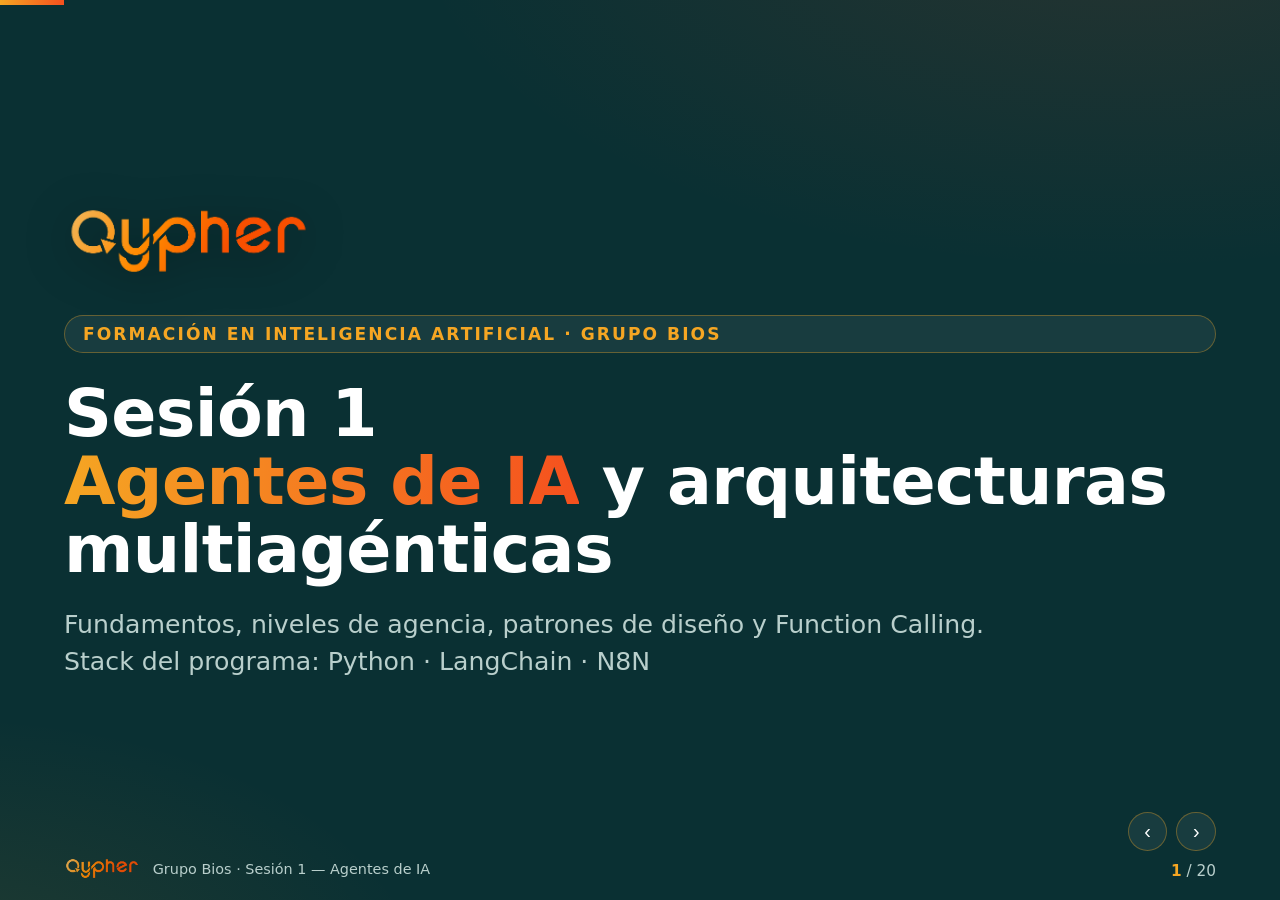
<file: clase1-lab-agentes/Clase1.html>
<!DOCTYPE html>
<html lang="es">
<head>
<meta charset="UTF-8">
<meta name="viewport" content="width=device-width, initial-scale=1.0">
<title>Cypher · Grupo Bios — Sesión 1: Agentes de IA</title>
<style>
  :root{
    --bg:#0A3033;            /* verde petróleo Cypher */
    --bg2:#0D3A3D;
    --ink:#FFFFFF;
    --muted:#B9CFCC;
    --or1:#F5A623;           /* naranja claro */
    --or2:#F5501E;           /* naranja profundo */
    --card:#F7FAF9;          /* tarjeta clara para diagramas */
    --panel:rgba(255,255,255,.06);
    --panel-bd:rgba(245,166,35,.35);
    --code-bg:#08262a;
  }
  *{box-sizing:border-box;margin:0;padding:0}
  html,body{height:100%}
  body{
    background:var(--bg);
    color:var(--ink);
    font-family:"Calibri","Segoe UI",system-ui,-apple-system,Arial,sans-serif;
    overflow:hidden;
  }
  .deck{position:fixed;inset:0}
  .slide{
    position:absolute;inset:0;
    display:none;
    flex-direction:column;
    padding:4.2vh 5vw 6vh;
    background:
      radial-gradient(1200px 600px at 88% -10%, rgba(245,80,30,.12), transparent 60%),
      radial-gradient(900px 500px at -5% 110%, rgba(245,166,35,.10), transparent 55%),
      var(--bg);
    animation:fade .4s ease;
  }
  .slide.active{display:flex}
  @keyframes fade{from{opacity:0;transform:translateY(8px)}to{opacity:1;transform:none}}

  /* ---------- helpers ---------- */
  .kicker{font-size:1.5vh;letter-spacing:.32em;text-transform:uppercase;color:var(--or1);font-weight:700;margin-bottom:1.2vh}
  h1{font-size:6.6vh;line-height:1.02;font-weight:800;letter-spacing:-.01em}
  h2{font-size:4.6vh;line-height:1.06;font-weight:800;letter-spacing:-.01em;margin-bottom:1.4vh}
  h2 .g,h1 .g{background:linear-gradient(92deg,var(--or1),var(--or2));-webkit-background-clip:text;background-clip:text;color:transparent}
  .lead{font-size:2.55vh;color:var(--muted);max-width:60ch;line-height:1.5}
  p{font-size:2.35vh;line-height:1.5;color:#EAF2F1}
  .accentbar{width:9vh;height:.7vh;border-radius:99px;background:linear-gradient(92deg,var(--or1),var(--or2));margin:1.4vh 0 2.2vh}
  strong{color:#fff;font-weight:700}
  .or{color:var(--or1);font-weight:700}

  .cols{display:flex;gap:3vw;flex:1;min-height:0}
  .cols.center{align-items:center}
  .col{flex:1;min-width:0;display:flex;flex-direction:column;justify-content:center}
  .grow{flex:1;min-height:0}

  .imgcard{background:var(--card);border-radius:16px;padding:2vh;display:flex;align-items:center;justify-content:center;box-shadow:0 20px 50px rgba(0,0,0,.35)}
  .imgcard img{max-width:100%;max-height:100%;object-fit:contain;display:block}
  .imgcard.fill{height:100%}

  ul.feat{list-style:none;display:flex;flex-direction:column;gap:1.5vh;margin-top:1vh}
  ul.feat li{position:relative;padding-left:3.4vh;font-size:2.35vh;line-height:1.4;color:#EAF2F1}
  ul.feat li:before{content:"";position:absolute;left:0;top:.75vh;width:1.5vh;height:1.5vh;border-radius:4px;background:linear-gradient(135deg,var(--or1),var(--or2))}
  ul.feat li b{color:#fff}

  .cards{display:grid;gap:2vh;flex:1}
  .cards.c1{grid-template-columns:1fr}
  .cards.c2{grid-template-columns:1fr 1fr}
  .cards.c3{grid-template-columns:repeat(3,1fr)}
  .cards.c4{grid-template-columns:repeat(4,1fr)}
  .card{
    background:var(--panel);border:1px solid var(--panel-bd);border-radius:14px;
    padding:2.4vh 2.2vh;display:flex;flex-direction:column;gap:1vh;
  }
  .card .n{font-size:2vh;font-weight:800;color:var(--or1);letter-spacing:.05em}
  .card h3{font-size:2.5vh;font-weight:800;color:#fff}
  .card p{font-size:1.95vh;color:var(--muted);line-height:1.42}
  .icon{font-size:3.4vh;line-height:1}

  table.t{width:100%;border-collapse:collapse;font-size:2vh}
  table.t th,table.t td{text-align:left;padding:1.5vh 1.6vh;border-bottom:1px solid rgba(255,255,255,.12)}
  table.t th{color:var(--or1);text-transform:uppercase;letter-spacing:.12em;font-size:1.5vh}
  table.t td b{color:#fff}
  table.t tr td:first-child{color:var(--or1);font-weight:800;white-space:nowrap}

  pre{background:var(--code-bg);border:1px solid rgba(245,166,35,.3);border-radius:12px;padding:2.2vh;overflow:auto;
      font-family:"SFMono-Regular",Consolas,"Liberation Mono",monospace;font-size:1.95vh;line-height:1.55;color:#D9EFEA}
  pre code{color:#D9EFEA}
  .tok-k{color:#F5A623}.tok-s{color:#9BE7C4}.tok-p{color:#8fd0d6}

  .stars{color:var(--or1);letter-spacing:.15em;font-size:2.2vh}
  .dim{color:rgba(255,255,255,.28)}

  /* title slide */
  .title{justify-content:center}
  .title .logo{height:8.5vh;width:auto;align-self:flex-start;object-fit:contain;margin-bottom:4vh;filter:drop-shadow(0 8px 24px rgba(0,0,0,.4))}
  .title h1{font-size:7.4vh}
  .title .sub{margin-top:2.4vh;font-size:2.8vh;color:var(--muted)}
  .pill{display:inline-block;padding:.9vh 2vh;border:1px solid var(--panel-bd);border-radius:99px;color:var(--or1);
        font-size:1.9vh;font-weight:700;letter-spacing:.12em;text-transform:uppercase;margin-bottom:3vh;background:var(--panel)}

  /* footer / chrome */
  .foot{position:fixed;left:5vw;bottom:2.2vh;display:flex;align-items:center;gap:1.4vh;font-size:1.6vh;color:var(--muted);z-index:5}
  .foot img{height:2.6vh;opacity:.9}
  .counter{position:fixed;right:5vw;bottom:2.2vh;font-size:1.7vh;color:var(--muted);z-index:5;font-variant-numeric:tabular-nums}
  .counter b{color:var(--or1)}
  .progress{position:fixed;left:0;top:0;height:5px;background:linear-gradient(92deg,var(--or1),var(--or2));width:0;z-index:6;transition:width .3s}
  .nav{position:fixed;right:5vw;bottom:5.4vh;display:flex;gap:1vh;z-index:6}
  .nav button{width:4.4vh;height:4.4vh;border-radius:50%;border:1px solid var(--panel-bd);background:var(--panel);color:#fff;
    font-size:2.2vh;cursor:pointer;transition:.2s}
  .nav button:hover{background:linear-gradient(135deg,var(--or1),var(--or2));border-color:transparent}
  .tag{position:absolute;top:4.2vh;right:5vw;font-size:1.6vh;color:var(--muted);letter-spacing:.1em}

  .quote{font-size:3.4vh;line-height:1.35;font-weight:700;max-width:24ch}
  .metaphor{display:flex;align-items:center;gap:2vh;font-size:2.4vh;color:#EAF2F1;margin-top:1.6vh;flex-wrap:wrap}
  .chip{background:var(--panel);border:1px solid var(--panel-bd);border-radius:10px;padding:1vh 1.6vh;font-weight:700;color:#fff;font-size:2vh}
</style>
</head>
<body>
<div class="progress" id="prog"></div>
<div class="deck" id="deck">

  <!-- 1 · PORTADA -->
  <section class="slide active title">
    <img class="logo" src="./images/cypher-logo.png" alt="Cypher">
    <span class="pill">Formación en Inteligencia Artificial · Grupo Bios</span>
    <h1>Sesión 1<br><span class="g">Agentes de IA</span> y arquitecturas multiagénticas</h1>
    <p class="sub">Fundamentos, niveles de agencia, patrones de diseño y Function Calling.<br>Stack del programa: Python · LangChain · N8N</p>
  </section>

  <!-- 2 · AGENDA -->
  <section class="slide">
    <div class="kicker">Ruta de la sesión</div>
    <h2>Lo que veremos <span class="g">hoy</span></h2>
    <div class="accentbar"></div>
    <div class="cards c4 grow">
      <div class="card"><div class="n">01</div><h3>¿Qué es un agente?</h3><p>Agente vs. LLM puro y la metáfora del cerebro con brazos.</p></div>
      <div class="card"><div class="n">02</div><h3>Conceptos clave</h3><p>Percepción, razonamiento, planificación y acción.</p></div>
      <div class="card"><div class="n">03</div><h3>Componentes</h3><p>Modelo, herramientas y memoria del agente.</p></div>
      <div class="card"><div class="n">04</div><h3>Niveles de agencia</h3><p>De procesador simple a sistema multiagente.</p></div>
      <div class="card"><div class="n">05</div><h3>Patrones</h3><p>ReAct, Plan-and-Execute y Router.</p></div>
      <div class="card"><div class="n">06</div><h3>Function Calling</h3><p>Cómo el LLM ejecuta herramientas, en detalle.</p></div>
      <div class="card"><div class="n">07</div><h3>Multiagente</h3><p>Arquitecturas: red, supervisor, jerárquica…</p></div>
      <div class="card"><div class="n">08</div><h3>Hands-on</h3><p>Tu primer agente ReAct con LangChain.</p></div>
    </div>
  </section>

  <!-- 3 · QUÉ ES UN AGENTE -->
  <section class="slide">
    <div class="kicker">Concepto 01</div>
    <h2>¿Qué es un <span class="g">agente de IA</span>?</h2>
    <div class="accentbar"></div>
    <div class="cols center">
      <div class="col">
        <p>Es una forma avanzada de IA enfocada en la <strong>toma de decisiones y la acción autónomas</strong>.</p>
        <p style="margin-top:1.6vh">A diferencia de un modelo de lenguaje —que solo predice el siguiente token más probable— un agente puede <strong>decidir</strong> y <strong>actuar</strong> sobre su entorno.</p>
        <div class="metaphor">
          <span class="chip">🧠 Cerebro = LLM</span>
          <span>+</span>
          <span class="chip">🦾 Bracitos = herramientas</span>
        </div>
        <p style="margin-top:1.6vh;color:var(--muted)">Recibe la petición del usuario y <span class="or">él mismo</span> decide qué herramienta usar, sin que se le indique.</p>
      </div>
      <div class="col">
        <div class="imgcard"><img src="./images/llm-cerebro-brazos.png" alt="LLM como cerebro con herramientas: búsqueda, base de datos, API, documentos"></div>
      </div>
    </div>
  </section>

  <!-- 4 · AGENTE VS LLM -->
  <section class="slide">
    <div class="kicker">Concepto 01</div>
    <h2>Agente <span class="g">vs.</span> LLM puro</h2>
    <div class="accentbar"></div>
    <div class="cards c2 grow">
      <div class="card">
        <div class="icon">💬</div>
        <h3>LLM puro</h3>
        <ul class="feat">
          <li>Genera <b>texto</b> coherente a una petición</li>
          <li>Predice el <b>token más probable</b></li>
          <li>No ejecuta código ni llama a APIs</li>
          <li>No accede a datos externos ni actúa</li>
          <li>Comportamiento <b>estático</b>: mismo input → mismo tipo de output</li>
        </ul>
      </div>
      <div class="card" style="border-color:rgba(245,80,30,.6)">
        <div class="icon">🤖</div>
        <h3>Agente de IA</h3>
        <ul class="feat">
          <li>Usa el LLM como <b>motor de razonamiento</b></li>
          <li><b>Decide</b> qué herramienta usar y cuándo</li>
          <li>Percibe el entorno y <b>toma acciones</b></li>
          <li>Tiene <b>memoria</b> y mantiene contexto</li>
          <li>Comportamiento <b>autónomo</b> y adaptativo</li>
        </ul>
      </div>
    </div>
  </section>

  <!-- 5 · CONCEPTOS CLAVE -->
  <section class="slide">
    <div class="kicker">Concepto 02</div>
    <h2>Conceptos clave de un <span class="g">agente</span></h2>
    <div class="accentbar"></div>
    <div class="cols center">
      <div class="col" style="flex:1.05">
        <div class="cards c2" style="grid-template-rows:1fr 1fr">
          <div class="card"><div class="icon">👁️</div><h3>Percepción</h3><p>Recopila información del entorno: texto, imágenes, sensores, bases de datos, interfaces.</p></div>
          <div class="card"><div class="icon">🧠</div><h3>Razonamiento</h3><p>Con el LLM analiza el contexto, identifica lo relevante y formula soluciones.</p></div>
          <div class="card"><div class="icon">🗺️</div><h3>Planificación</h3><p>Fija objetivos, los divide en pasos y descubre la mejor forma de alcanzarlos.</p></div>
          <div class="card"><div class="icon">⚡</div><h3>Acción</h3><p>Ejecuta tareas, toma decisiones e interactúa con otros sistemas.</p></div>
        </div>
      </div>
      <div class="col">
        <div class="imgcard"><img src="./images/componentes-agente.png" alt="Ciclo del agente: habilidades, metas y conocimiento previo; observaciones y acciones sobre el ambiente"></div>
        <p style="text-align:center;margin-top:1.4vh;color:var(--muted);font-size:1.9vh">El agente percibe el <span class="or">ambiente</span>, razona y ejecuta <span class="or">acciones</span> que lo modifican.</p>
      </div>
    </div>
  </section>

  <!-- 6 · COMPONENTES -->
  <section class="slide">
    <div class="kicker">Concepto 03</div>
    <h2>Principales <span class="g">componentes</span></h2>
    <div class="accentbar"></div>
    <div class="cards c3 grow">
      <div class="card">
        <div class="icon">🧠</div><h3>Modelo</h3>
        <p>El LLM es el <b>“cerebro”</b>: entiende, razona y decide. Es la base sobre la que se construye toda la capacidad del agente.</p>
      </div>
      <div class="card">
        <div class="icon">🦾</div><h3>Herramientas</h3>
        <p>Funciones o recursos externos para <b>interactuar con el entorno</b>: APIs, bases de datos, búsqueda, archivos. Amplían lo que el agente puede hacer.</p>
      </div>
      <div class="card">
        <div class="icon">💾</div><h3>Memoria</h3>
        <p>Permite <b>mantener contexto</b>, aprender de la experiencia y mejorar con el tiempo recordando interacciones previas.</p>
      </div>
    </div>
  </section>

  <!-- 7 · TIPOS DE MEMORIA -->
  <section class="slide">
    <div class="kicker">Concepto 03 · Memoria</div>
    <h2>Tipos de <span class="g">memoria</span></h2>
    <div class="accentbar"></div>
    <div class="cards c4 grow">
      <div class="card"><div class="icon">⏱️</div><h3>Corto plazo</h3><p>Para las interacciones inmediatas y el contexto de la conversación actual.</p></div>
      <div class="card"><div class="icon">📚</div><h3>Largo plazo</h3><p>Datos y conversaciones históricas que persisten entre sesiones.</p></div>
      <div class="card"><div class="icon">🎬</div><h3>Episódica</h3><p>Registro de interacciones pasadas concretas de las que aprender.</p></div>
      <div class="card"><div class="icon">🤝</div><h3>De consenso</h3><p>Información <b>compartida entre agentes</b> en un sistema multiagente.</p></div>
    </div>
    <p style="margin-top:2vh;color:var(--muted)">Con memoria, el agente <span class="or">adapta su comportamiento</span> a situaciones nuevas en lugar de empezar de cero cada vez.</p>
  </section>

  <!-- 8 · ¿QUÉ TAN AGÉNTICO? -->
  <section class="slide">
    <div class="kicker">Concepto 04</div>
    <h2>¿Qué es y qué <span class="g">no es</span> un agente?</h2>
    <div class="accentbar"></div>
    <div class="cols center">
      <div class="col">
        <p class="quote">No hay una respuesta única y consensuada.</p>
        <p style="margin-top:2vh">En vez de preguntar “¿es o no es un agente?”, la pregunta útil es:</p>
        <p class="quote g" style="margin-top:1vh;color:var(--or1)">¿Qué tan <span style="color:#fff">agéntico</span> es el sistema?</p>
      </div>
      <div class="col">
        <div class="card" style="border-color:rgba(245,80,30,.55)">
          <p style="font-size:2.4vh">Lo determina el <strong>nivel de autonomía y control</strong> que el sistema tiene sobre sí mismo.</p>
          <p style="margin-top:1.4vh;color:var(--muted)">A mayor capacidad de <span class="or">decidir</span>, <span class="or">iterar</span> y <span class="or">actuar</span> sin intervención, más agéntico es.</p>
          <div class="metaphor" style="margin-top:1.6vh">
            <span class="stars">☆☆☆</span><span style="color:var(--muted)">→</span><span class="stars">★★★★</span>
          </div>
        </div>
      </div>
    </div>
  </section>

  <!-- 9 · NIVELES DE AGENCIA (tabla) -->
  <section class="slide">
    <div class="kicker">Concepto 04 · Niveles de agencia</div>
    <h2>Los 5 <span class="g">niveles de agencia</span></h2>
    <div class="accentbar"></div>
    <div class="imgcard fill grow"><img src="./images/niveles-agencia-tabla.png" alt="Tabla de niveles de agencia: procesador simple, enrutador, llamador de herramientas, agente multipasos, multiagente"></div>
    <p style="margin-top:1.6vh;color:var(--muted)">A más estrellas, mayor impacto de la salida del LLM sobre el <span class="or">flujo del programa</span>.</p>
  </section>

  <!-- 10 · NIVEL 1 y 2 -->
  <section class="slide">
    <div class="kicker">Niveles de agencia · 1 y 2</div>
    <h2>Procesador simple <span class="g">·</span> Enrutador</h2>
    <div class="accentbar"></div>
    <div class="cols">
      <div class="col">
        <div class="card"><div class="n">Nivel 1 · <span class="stars">☆☆☆</span></div><h3>Procesador simple</h3>
          <p>La salida del LLM <b>no afecta</b> el flujo. Ej.: un traductor automático — siempre transforma input en output. Agencialidad casi nula.</p>
        </div>
        <div class="imgcard" style="margin-top:1.6vh"><img src="./images/nivel1-procesador-simple.png" alt="Entrada → Procesar LLM → Salida"></div>
      </div>
      <div class="col">
        <div class="card"><div class="n">Nivel 2 · <span class="stars">★☆☆</span></div><h3>Enrutador (Router)</h3>
          <p>El LLM decide entre <b>caminos predefinidos</b>. Ej.: clasificar una consulta como técnica (ruta A) o comercial (ruta B). Como un semáforo.</p>
        </div>
        <div class="imgcard" style="margin-top:1.6vh"><img src="./images/nivel2-enrutador.png" alt="Entrada → LLM toma decisión binaria → ¿Condición? → Camino A / Camino B → Salida"></div>
      </div>
    </div>
  </section>

  <!-- 11 · NIVEL 3 y 4 -->
  <section class="slide">
    <div class="kicker">Niveles de agencia · 3 y 4</div>
    <h2>Llamador de herramientas <span class="g">·</span> Multipasos</h2>
    <div class="accentbar"></div>
    <div class="cols">
      <div class="col">
        <div class="card"><div class="n">Nivel 3 · <span class="stars">★★☆</span></div><h3>Llamador de herramientas</h3>
          <p>Decide en tiempo real si necesita una <b>herramienta externa</b> y la invoca con los parámetros correctos. Es el “cerebro con brazos”.</p>
        </div>
        <div class="imgcard" style="margin-top:1.6vh"><img src="./images/nivel3-tool-caller.png" alt="Usuario → Analiza contexto → ¿Necesita tool? → Genera JSON → Ejecuta → Respuesta final"></div>
      </div>
      <div class="col">
        <div class="card"><div class="n">Nivel 4 · <span class="stars">★★★</span></div><h3>Agente multipasos</h3>
          <p>Entra en un <b>ciclo iterativo</b>: piensa una acción, la ejecuta, guarda resultados en memoria y decide si continúa. Planea, actúa y aprende.</p>
        </div>
        <div class="imgcard" style="margin-top:1.6vh"><img src="./images/nivel4-multipasos.png" alt="Bucle: LLM decide acción → ejecutar paso → actualizar estado"></div>
      </div>
    </div>
  </section>

  <!-- 12 · NIVEL 5 -->
  <section class="slide">
    <div class="kicker">Niveles de agencia · 5</div>
    <h2>Sistema <span class="g">multiagente</span></h2>
    <div class="accentbar"></div>
    <div class="cols center">
      <div class="col">
        <div class="card" style="border-color:rgba(245,80,30,.55)">
          <div class="n">Nivel 5 · <span class="stars">★★★★</span></div>
          <h3>Equipo de agentes</h3>
          <p>Un <b>agente supervisor</b> recibe la tarea y, si necesita expertos, delega en <b>sub-agentes especializados</b>: uno busca vuelos, otro hoteles, otro itinerarios…</p>
          <p style="margin-top:1vh">Coordina las respuestas y <b>sintetiza</b> el resultado final. Máxima autonomía: un director de orquesta.</p>
        </div>
      </div>
      <div class="col">
        <div class="imgcard"><img src="./images/nivel5-multiagente.png" alt="Agente principal delega en sub-agentes especializados"></div>
      </div>
    </div>
  </section>

  <!-- 13 · PATRÓN ReAct -->
  <section class="slide">
    <div class="kicker">Patrones de diseño · 1</div>
    <h2>Patrón <span class="g">ReAct</span> — Reason + Act</h2>
    <div class="accentbar"></div>
    <div class="cols center">
      <div class="col">
        <p>El LLM <strong>alterna razonamiento y acción</strong> en un bucle hasta resolver la tarea:</p>
        <ul class="feat">
          <li><b>Thought</b> — piensa qué hacer y por qué</li>
          <li><b>Action</b> — invoca una herramienta o API</li>
          <li><b>Observation</b> — observa el resultado</li>
          <li>Repite hasta la <b>respuesta final</b></li>
        </ul>
        <p style="margin-top:1.4vh;color:var(--muted)">Ventaja: se puede <span class="or">trazar su razonamiento</span> → agentes auditables y que se adaptan al vuelo. Es el <span class="or">default</span> para agentes simples.</p>
      </div>
      <div class="col">
        <div class="imgcard"><img src="./images/react-loop.gif" alt="Bucle ReAct: pensamiento, acción y observación"></div>
      </div>
    </div>
  </section>

  <!-- 14 · Plan-and-Execute + comparación -->
  <section class="slide">
    <div class="kicker">Patrones de diseño · 2</div>
    <h2>Plan-and-Execute <span class="g">vs.</span> ReAct</h2>
    <div class="accentbar"></div>
    <div class="cols">
      <div class="col">
        <div class="card"><h3>🗺️ Planner</h3><p>Un LLM genera <b>por adelantado</b> un plan de varios pasos para toda la tarea.</p></div>
        <div class="card" style="margin-top:1.4vh"><h3>⚙️ Executor</h3><p>Ejecuta cada paso del plan (a menudo con modelos más pequeños), invocando herramientas. Re-planifica si hace falta.</p></div>
      </div>
      <div class="col">
        <table class="t">
          <tr><th></th><th>ReAct</th><th>Plan &amp; Execute</th></tr>
          <tr><td>Planeación</td><td>Un paso a la vez</td><td><b>Todo el plan primero</b></td></tr>
          <tr><td>Ideal para</td><td>Entornos inciertos, adaptación al vuelo</td><td>Flujos largos y estructurados</td></tr>
          <tr><td>Riesgo</td><td>Visión “cortoplacista”</td><td>Menos flexible si cambia el entorno</td></tr>
          <tr><td>Costo</td><td>Más llamadas al modelo grande</td><td><b>Más económico</b> (modelos pequeños por paso)</td></tr>
        </table>
        <p style="margin-top:1.4vh;color:var(--muted);font-size:1.9vh">ReAct = default para lo simple. Plan-and-Execute brilla en tareas complejas con dependencias entre pasos.</p>
      </div>
    </div>
  </section>

  <!-- 15 · Router pattern -->
  <section class="slide">
    <div class="kicker">Patrones de diseño · 3</div>
    <h2>Patrón <span class="g">Router</span></h2>
    <div class="accentbar"></div>
    <div class="cols center">
      <div class="col">
        <p>El LLM actúa como <strong>enrutador inteligente</strong>: clasifica la petición y la dirige al <strong>camino o especialista</strong> adecuado.</p>
        <ul class="feat">
          <li>Decide entre <b>rutas predefinidas</b> (A / B / C…)</li>
          <li>No ejecuta la tarea, solo <b>redirige el flujo</b></li>
          <li>Base de arquitecturas <b>supervisor</b> y multiagente</li>
          <li>Simple, barato y muy <b>controlable</b></li>
        </ul>
        <p style="margin-top:1.4vh;color:var(--muted)">Ej.: “¿Cómo configuro mi email?” → ruta <span class="or">soporte técnico</span>.</p>
      </div>
      <div class="col">
        <div class="imgcard"><img src="./images/nivel2-enrutador.png" alt="Router: decisión → Camino A / Camino B"></div>
      </div>
    </div>
  </section>

  <!-- 16 · FUNCTION CALLING intro -->
  <section class="slide">
    <div class="kicker">Function Calling</div>
    <h2>¿Cómo el LLM <span class="g">ejecuta herramientas</span>?</h2>
    <div class="accentbar"></div>
    <div class="cols center">
      <div class="col">
        <p>Los LLM <strong>solo generan texto</strong>: no corren código, ni llaman APIs, ni consultan bases de datos. Para eso existe el <span class="or">Function Calling</span>.</p>
        <p style="margin-top:1.4vh">Es la capacidad del LLM de <strong>identificar cuándo necesita una acción externa</strong> y generar una <strong>llamada estructurada</strong> (normalmente JSON) indicando qué función usar y con qué argumentos.</p>
        <div class="cards c2" style="margin-top:1.8vh">
          <div class="card"><h3>📥 Recuperar datos</h3><p>Clima, divisas, RAG, APIs y bases de conocimiento.</p></div>
          <div class="card"><h3>🚀 Tomar medidas</h3><p>Enviar formularios, actualizar estado, coordinar flujos.</p></div>
        </div>
      </div>
      <div class="col">
        <div class="imgcard"><img src="./images/function-calling-secuencia.png" alt="Secuencia de function calling entre Developer y Model en 5 pasos"></div>
      </div>
    </div>
  </section>

  <!-- 17 · FUNCTION CALLING cómo funciona -->
  <section class="slide">
    <div class="kicker">Function Calling · paso a paso</div>
    <h2>El <span class="g">flujo</span> completo</h2>
    <div class="accentbar"></div>
    <div class="cols center">
      <div class="col" style="flex:.85">
        <ul class="feat">
          <li>El usuario da una <b>instrucción</b> al agente</li>
          <li>El modelo <b>analiza</b> qué necesita el usuario</li>
          <li>Revisa su <b>lista de tools</b> configuradas</li>
          <li>Si necesita una, genera un <b>JSON estructurado</b> (función + argumentos)</li>
          <li>El sistema <b>ejecuta</b> la función y obtiene un resultado</li>
          <li>El resultado <b>vuelve al modelo</b>, que ya responde al usuario</li>
        </ul>
      </div>
      <div class="col">
        <div class="imgcard"><img src="./images/function-calling-flujo.png" alt="User → Application → Model, con llamada a función y API, y respuesta de vuelta"></div>
      </div>
    </div>
  </section>

  <!-- 18 · FUNCTION CALLING ejemplo -->
  <section class="slide">
    <div class="kicker">Function Calling · ejemplo</div>
    <h2>Ejemplo: <span class="g">get_weather</span></h2>
    <div class="accentbar"></div>
    <div class="cols center">
      <div class="col">
        <p>El usuario pregunta: <span class="or">“¿Qué clima hace en París?”</span></p>
        <p style="margin-top:1.2vh">El modelo identifica que debe usar la herramienta <b>get_weather</b> y produce esta salida estructurada:</p>
        <p style="margin-top:1.4vh;color:var(--muted)">El sistema entiende que debe llamar a <b>get_weather</b> con <b>"Paris, France"</b>. Ejecuta, obtiene el resultado, lo devuelve al modelo y este <span class="or">redacta la respuesta final</span>.</p>
      </div>
      <div class="col">
<pre><code>[{
  <span class="tok-p">"type"</span>: <span class="tok-s">"function_call"</span>,
  <span class="tok-p">"id"</span>: <span class="tok-s">"fc_12345xyz"</span>,
  <span class="tok-p">"call_id"</span>: <span class="tok-s">"call_12345xyz"</span>,
  <span class="tok-p">"name"</span>: <span class="tok-s">"get_weather"</span>,
  <span class="tok-p">"arguments"</span>: <span class="tok-s">"{\"location\":\"Paris, France\"}"</span>
}]</code></pre>
        <p style="margin-top:1.4vh;color:var(--muted);font-size:1.9vh">La tool <b>get_weather</b> debe existir y estar previamente configurada en el agente.</p>
      </div>
    </div>
  </section>

  <!-- 19 · MULTIAGENTE por qué + arquitecturas -->
  <section class="slide">
    <div class="kicker">Sistemas multiagente</div>
    <h2>¿Por qué dividir en <span class="g">varios agentes</span>?</h2>
    <div class="accentbar"></div>
    <div class="cols">
      <div class="col" style="flex:.9">
        <p style="color:var(--muted)">Cuando un solo agente crece, aparecen problemas: demasiadas herramientas, contexto inabarcable, necesidad de especialidades distintas.</p>
        <div class="cards c1" style="margin-top:1.4vh;gap:1.2vh">
          <div class="card" style="padding:1.6vh"><h3>🧩 Modularidad</h3><p>Más fácil de desarrollar, probar y mantener.</p></div>
          <div class="card" style="padding:1.6vh"><h3>🎯 Especialización</h3><p>Agentes expertos por dominio → mejor rendimiento.</p></div>
          <div class="card" style="padding:1.6vh"><h3>🎛️ Control</h3><p>Defines explícitamente cómo se comunican.</p></div>
        </div>
      </div>
      <div class="col">
        <div class="imgcard fill"><img src="./images/multiagente-orquestacion.png" alt="Usuario → Orquestación → varios agentes, cada uno con prompt, memoria y herramientas"></div>
      </div>
    </div>
  </section>

  <!-- 20 · ARQUITECTURAS MULTIAGENTE -->
  <section class="slide">
    <div class="kicker">Sistemas multiagente · arquitecturas</div>
    <h2>Formas de <span class="g">conectar</span> agentes</h2>
    <div class="accentbar"></div>
    <div class="cols center">
      <div class="col" style="flex:.95">
        <ul class="feat">
          <li><b>Red</b> — cada agente puede hablar con todos</li>
          <li><b>Supervisor</b> — uno decide a quién llamar</li>
          <li><b>Supervisor (as tools)</b> — los agentes son herramientas del supervisor</li>
          <li><b>Jerárquica</b> — supervisores de supervisores</li>
          <li><b>Custom</b> — flujo parcialmente determinista a medida</li>
        </ul>
      </div>
      <div class="col">
        <div class="imgcard"><img src="./images/arquitecturas-multiagente.png" alt="Arquitecturas multiagente: single agent, network, supervisor, supervisor as tools, hierarchical, custom"></div>
      </div>
    </div>
  </section>

</div>

<!-- chrome -->
<div class="foot"><img src="./images/cypher-logo.png" alt="Cypher"><span>Grupo Bios · Sesión 1 — Agentes de IA</span></div>
<div class="counter"><b id="cur">1</b> / <span id="tot">20</span></div>
<div class="nav"><button id="prev" aria-label="Anterior">‹</button><button id="next" aria-label="Siguiente">›</button></div>

<script>
  const slides=[...document.querySelectorAll('.slide')];
  let i=0;const tot=slides.length;
  document.getElementById('tot').textContent=tot;
  function show(n){
    i=Math.max(0,Math.min(tot-1,n));
    slides.forEach((s,k)=>s.classList.toggle('active',k===i));
    document.getElementById('cur').textContent=i+1;
    document.getElementById('prog').style.width=((i+1)/tot*100)+'%';
  }
  document.getElementById('next').onclick=()=>show(i+1);
  document.getElementById('prev').onclick=()=>show(i-1);
  document.addEventListener('keydown',e=>{
    if(['ArrowRight','ArrowDown','PageDown',' '].includes(e.key)){e.preventDefault();show(i+1)}
    if(['ArrowLeft','ArrowUp','PageUp'].includes(e.key)){e.preventDefault();show(i-1)}
    if(e.key==='Home')show(0); if(e.key==='End')show(tot-1);
    if(e.key==='f'||e.key==='F'){document.documentElement.requestFullscreen?.()}
  });
  // swipe (touch)
  let x0=null;
  addEventListener('touchstart',e=>x0=e.touches[0].clientX,{passive:true});
  addEventListener('touchend',e=>{if(x0===null)return;const dx=e.changedTouches[0].clientX-x0;if(Math.abs(dx)>50)show(i+(dx<0?1:-1));x0=null},{passive:true});
  show(0);
</script>
</body>
</html>
</file>
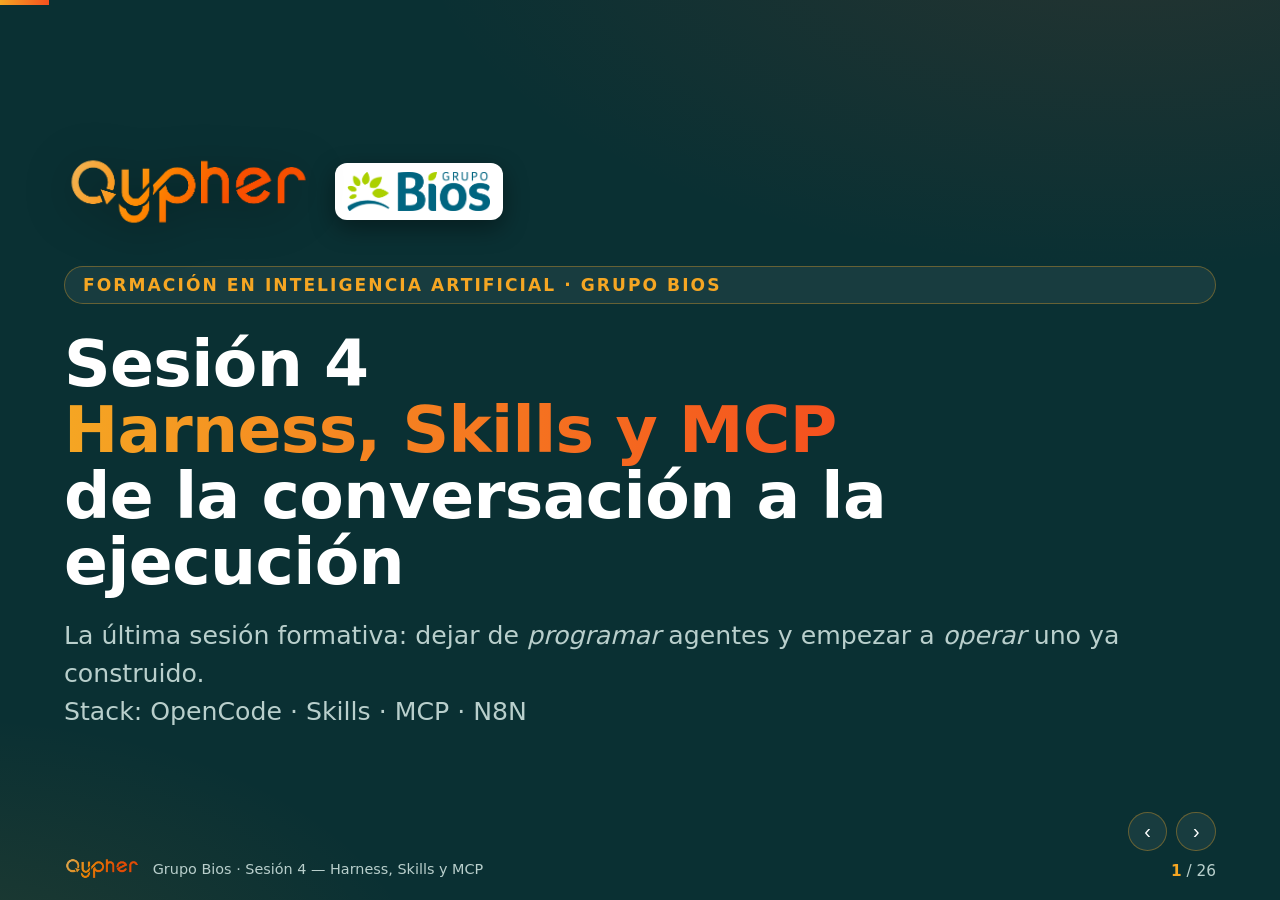
<file: clase4-harness-skills-mcp/Clase4.html>
<!DOCTYPE html>
<html lang="es">
<head>
<meta charset="UTF-8">
<meta name="viewport" content="width=device-width, initial-scale=1.0">
<title>Cypher · Grupo Bios — Sesión 4: Harness, Skills y MCP</title>
<style>
  :root{
    --bg:#0A3033;
    --bg2:#0D3A3D;
    --ink:#FFFFFF;
    --muted:#B9CFCC;
    --or1:#F5A623;
    --or2:#F5501E;
    --card:#F7FAF9;
    --panel:rgba(255,255,255,.06);
    --panel-bd:rgba(245,166,35,.35);
    --code-bg:#08262a;
  }
  *{box-sizing:border-box;margin:0;padding:0}
  html,body{height:100%}
  body{
    background:var(--bg);
    color:var(--ink);
    font-family:"Calibri","Segoe UI",system-ui,-apple-system,Arial,sans-serif;
    overflow:hidden;
  }
  .deck{position:fixed;inset:0}
  .slide{
    position:absolute;inset:0;
    display:none;
    flex-direction:column;
    padding:4.2vh 5vw 6vh;
    background:
      radial-gradient(1200px 600px at 88% -10%, rgba(245,80,30,.12), transparent 60%),
      radial-gradient(900px 500px at -5% 110%, rgba(245,166,35,.10), transparent 55%),
      var(--bg);
    animation:fade .4s ease;
  }
  .slide.active{display:flex}
  @keyframes fade{from{opacity:0;transform:translateY(8px)}to{opacity:1;transform:none}}

  .kicker{font-size:1.5vh;letter-spacing:.32em;text-transform:uppercase;color:var(--or1);font-weight:700;margin-bottom:1.2vh}
  h1{font-size:6.6vh;line-height:1.02;font-weight:800;letter-spacing:-.01em}
  h2{font-size:4.6vh;line-height:1.06;font-weight:800;letter-spacing:-.01em;margin-bottom:1.4vh}
  h2 .g,h1 .g{background:linear-gradient(92deg,var(--or1),var(--or2));-webkit-background-clip:text;background-clip:text;color:transparent}
  .lead{font-size:2.55vh;color:var(--muted);max-width:60ch;line-height:1.5}
  p{font-size:2.35vh;line-height:1.5;color:#EAF2F1}
  .accentbar{width:9vh;height:.7vh;border-radius:99px;background:linear-gradient(92deg,var(--or1),var(--or2));margin:1.4vh 0 2.2vh}
  strong{color:#fff;font-weight:700}
  .or{color:var(--or1);font-weight:700}

  .cols{display:flex;gap:3vw;flex:1;min-height:0}
  .cols.center{align-items:center}
  .col{flex:1;min-width:0;display:flex;flex-direction:column;justify-content:center}
  .grow{flex:1;min-height:0}

  .imgcard{background:var(--card);border-radius:16px;padding:2vh;display:flex;align-items:center;justify-content:center;box-shadow:0 20px 50px rgba(0,0,0,.35)}
  .imgcard img{max-width:100%;max-height:100%;object-fit:contain;display:block}
  .imgcard.fill{height:100%}
  .imgcard.dark{background:transparent;box-shadow:none;padding:0}

  ul.feat{list-style:none;display:flex;flex-direction:column;gap:1.5vh;margin-top:1vh}
  ul.feat li{position:relative;padding-left:3.4vh;font-size:2.35vh;line-height:1.4;color:#EAF2F1}
  ul.feat li:before{content:"";position:absolute;left:0;top:.75vh;width:1.5vh;height:1.5vh;border-radius:4px;background:linear-gradient(135deg,var(--or1),var(--or2))}
  ul.feat li b{color:#fff}

  .cards{display:grid;gap:2vh;flex:1}
  .cards.c1{grid-template-columns:1fr}
  .cards.c2{grid-template-columns:1fr 1fr}
  .cards.c3{grid-template-columns:repeat(3,1fr)}
  .cards.c4{grid-template-columns:repeat(4,1fr)}
  .card{
    background:var(--panel);border:1px solid var(--panel-bd);border-radius:14px;
    padding:2.4vh 2.2vh;display:flex;flex-direction:column;gap:1vh;
  }
  .card .n{font-size:2vh;font-weight:800;color:var(--or1);letter-spacing:.05em}
  .card h3{font-size:2.5vh;font-weight:800;color:#fff}
  .card p{font-size:1.95vh;color:var(--muted);line-height:1.42}
  .icon{font-size:3.4vh;line-height:1}

  table.t{width:100%;border-collapse:collapse;font-size:2vh}
  table.t th,table.t td{text-align:left;padding:1.5vh 1.6vh;border-bottom:1px solid rgba(255,255,255,.12)}
  table.t th{color:var(--or1);text-transform:uppercase;letter-spacing:.12em;font-size:1.5vh}
  table.t td b{color:#fff}
  table.t tr td:first-child{color:var(--or1);font-weight:800;white-space:nowrap}

  pre{background:var(--code-bg);border:1px solid rgba(245,166,35,.3);border-radius:12px;padding:2.2vh;overflow:auto;
      font-family:"SFMono-Regular",Consolas,"Liberation Mono",monospace;font-size:1.85vh;line-height:1.55;color:#D9EFEA}
  pre code{color:#D9EFEA}
  .tok-k{color:#F5A623}.tok-s{color:#9BE7C4}.tok-p{color:#8fd0d6}.tok-c{color:#6a8a88;font-style:italic}

  .stars{color:var(--or1);letter-spacing:.15em;font-size:2.2vh}
  .dim{color:rgba(255,255,255,.28)}

  .title{justify-content:center}
  .title .logo{height:8.5vh;width:auto;align-self:flex-start;object-fit:contain;margin-bottom:4vh;filter:drop-shadow(0 8px 24px rgba(0,0,0,.4))}
  .title h1{font-size:7.2vh}
  .title .sub{margin-top:2.4vh;font-size:2.8vh;color:var(--muted)}
  .pill{display:inline-block;padding:.9vh 2vh;border:1px solid var(--panel-bd);border-radius:99px;color:var(--or1);
        font-size:1.9vh;font-weight:700;letter-spacing:.12em;text-transform:uppercase;margin-bottom:3vh;background:var(--panel)}

  .foot{position:fixed;left:5vw;bottom:2.2vh;display:flex;align-items:center;gap:1.4vh;font-size:1.6vh;color:var(--muted);z-index:5}
  .foot img{height:2.6vh;opacity:.9}
  .counter{position:fixed;right:5vw;bottom:2.2vh;font-size:1.7vh;color:var(--muted);z-index:5;font-variant-numeric:tabular-nums}
  .counter b{color:var(--or1)}
  .progress{position:fixed;left:0;top:0;height:5px;background:linear-gradient(92deg,var(--or1),var(--or2));width:0;z-index:6;transition:width .3s}
  .nav{position:fixed;right:5vw;bottom:5.4vh;display:flex;gap:1vh;z-index:6}
  .nav button{width:4.4vh;height:4.4vh;border-radius:50%;border:1px solid var(--panel-bd);background:var(--panel);color:#fff;
    font-size:2.2vh;cursor:pointer;transition:.2s}
  .nav button:hover{background:linear-gradient(135deg,var(--or1),var(--or2));border-color:transparent}

  .quote{font-size:3.4vh;line-height:1.35;font-weight:700;max-width:24ch}
  .metaphor{display:flex;align-items:center;gap:2vh;font-size:2.4vh;color:#EAF2F1;margin-top:1.6vh;flex-wrap:wrap}
  .chip{background:var(--panel);border:1px solid var(--panel-bd);border-radius:10px;padding:1vh 1.6vh;font-weight:700;color:#fff;font-size:2vh}

  .pieza-num{font-size:1.7vh;letter-spacing:.32em;text-transform:uppercase;color:var(--or2);font-weight:800;margin-bottom:.8vh}
  .pieza-tag{display:inline-block;padding:.5vh 1.4vh;border-radius:99px;background:linear-gradient(135deg,var(--or1),var(--or2));color:#0A3033;font-weight:800;font-size:1.7vh;letter-spacing:.1em;text-transform:uppercase;margin-bottom:1.4vh}

  .logos{display:flex;gap:2.6vh;align-items:center;justify-content:center;flex-wrap:wrap;margin-top:1.6vh}
  .logos .l{display:flex;flex-direction:column;align-items:center;gap:1vh}
  .logos .l img{height:9vh;width:auto;object-fit:contain;background:#fff;border-radius:12px;padding:1vh 1.2vh;box-shadow:0 12px 30px rgba(0,0,0,.35)}
  .logos .l span{font-size:1.8vh;color:var(--muted);font-weight:700}

  .stepline{display:flex;align-items:center;gap:1vh;margin-top:1.4vh;flex-wrap:wrap}
  .step{background:var(--panel);border:1px solid var(--panel-bd);border-radius:10px;padding:1vh 1.4vh;font-size:1.9vh;font-weight:700;color:#fff}
  .step.active{background:linear-gradient(135deg,var(--or1),var(--or2));color:#0A3033;border-color:transparent}
  .arrow{color:var(--or1);font-size:2.4vh}

  .tree{background:var(--code-bg);border:1px solid rgba(245,166,35,.3);border-radius:12px;padding:2.6vh 2.4vh;display:flex;flex-direction:column;gap:1.5vh;font-family:"SFMono-Regular",Consolas,"Liberation Mono",monospace}
  .trow{display:flex;align-items:baseline;gap:1.4vh;font-size:2.05vh;min-width:0}
  .trow .tbranch{color:rgba(255,255,255,.28);flex-shrink:0}
  .trow .ticon{flex-shrink:0}
  .trow .tname{color:#fff;font-weight:700;flex-shrink:0}
  .trow .tdesc{color:var(--muted);font-size:1.65vh;font-family:"Calibri","Segoe UI",system-ui,sans-serif;overflow:hidden;text-overflow:ellipsis;white-space:nowrap}
  .trow.root .tname{color:var(--or1);font-size:2.35vh}
  .trow.req .tname{color:var(--or1)}
</style>
</head>
<body>
<div class="progress" id="prog"></div>
<div class="deck" id="deck">

  <!-- 1 · PORTADA -->
  <section class="slide active title">
    <div style="display:flex;align-items:center;gap:2.4vh;margin-bottom:4vh">
      <img class="logo" src="./images/cypher-logo.png" alt="Cypher" style="margin-bottom:0">
      <img src="./images/grupo-bios.png" alt="Grupo Bios" style="height:6.4vh;background:#fff;border-radius:12px;padding:1vh 1.4vh;box-shadow:0 8px 24px rgba(0,0,0,.4)">
    </div>
    <span class="pill">Formación en Inteligencia Artificial · Grupo Bios</span>
    <h1>Sesión 4<br><span class="g">Harness, Skills y MCP</span><br>de la conversación a la ejecución</h1>
    <p class="sub">La última sesión formativa: dejar de <em>programar</em> agentes y empezar a <em>operar</em> uno ya construido.<br>Stack: OpenCode · Skills · MCP · N8N</p>
  </section>

  <!-- 2 · DÓNDE ESTAMOS -->
  <section class="slide">
    <div class="kicker">El arco del programa</div>
    <h2>De menos <span class="g">a más</span> — cuarta parada</h2>
    <div class="accentbar"></div>
    <div class="cols center">
      <div class="col" style="flex:1.1">
        <table class="t">
          <tr><th>Sesión</th><th>Pregunta</th></tr>
          <tr><td>S1</td><td>¿Qué es un agente de IA?</td></tr>
          <tr><td>S2</td><td>¿Cómo se construye un agente?</td></tr>
          <tr><td>S3</td><td>¿Cómo sabe cosas que no le contamos? <span class="dim">(RAG)</span></td></tr>
          <tr><td><span class="or">S4 ← hoy</span></td><td><b>¿Y si el agente ya está construido y yo lo opero?</b></td></tr>
          <tr><td>S5–S7</td><td>Acompañamiento de proyectos <span class="dim">(sin clase)</span></td></tr>
        </table>
      </div>
      <div class="col">
        <p class="quote">Hoy cerramos el ciclo formativo.</p>
        <p style="margin-top:1.6vh;color:var(--muted)">Lo que se construye en esta sesión tiene que quedar <span class="or">reutilizable</span> en el proyecto real de cada Champion durante el acompañamiento.</p>
      </div>
    </div>
  </section>

  <!-- 3 · AGENDA -->
  <section class="slide">
    <div class="kicker">Ruta de la sesión</div>
    <h2>Las <span class="g">tres piezas</span> y el cierre</h2>
    <div class="accentbar"></div>
    <div class="cards c3 grow">
      <div class="card" style="border-color:rgba(245,80,30,.6)">
        <div class="pieza-tag">Pieza 1</div>
        <h3>🤖 El Coding Agent</h3>
        <p>Un agente ya construido que <b>opera tu computador</b>: lee y escribe archivos, corre comandos, itera solo, pide permiso.</p>
        <p style="color:var(--or1);font-size:1.7vh;margin-top:auto">Bloque 1 · transversal</p>
      </div>
      <div class="card" style="border-color:rgba(245,80,30,.6)">
        <div class="pieza-tag">Pieza 2</div>
        <h3>🧩 Skills</h3>
        <p>Procesos <b>replicables, deterministas, procedimentales</b> que el agente carga cuando los necesita. Conocimiento empaquetado.</p>
        <p style="color:var(--or1);font-size:1.7vh;margin-top:auto">Bloque 2a</p>
      </div>
      <div class="card" style="border-color:rgba(245,80,30,.6)">
        <div class="pieza-tag">Pieza 3</div>
        <h3>🔌 MCP</h3>
        <p>El <b>protocolo estándar</b> para conectar capacidades externas (issues, diagramas, bases de datos) sin escribir el código de la integración.</p>
        <p style="color:var(--or1);font-size:1.7vh;margin-top:auto">Bloque 2b</p>
      </div>
    </div>
    <div class="card" style="margin-top:2vh;border-color:rgba(245,166,35,.55)">
      <h3>⚡ Cierre — n8n-cli + harness</h3>
      <p>El harness arma un flujo de n8n <b>hablando</b> en 3-5 minutos. Lo que antes tomaba 20-30 min de arrastrar nodos.</p>
    </div>
  </section>

  <!-- 4 · PIEZA 1 — QUÉ ES UN HARNESS -->
  <section class="slide">
    <div class="kicker">Pieza 1 · El Coding Agent</div>
    <div class="pieza-tag">Harness Engineering</div>
    <h2>¿Y si el agente <span class="g">ya está construido</span>?</h2>
    <div class="accentbar"></div>
    <div class="cols center">
      <div class="col">
        <p>Hasta hoy <strong>programamos</strong> agentes: escribimos el loop, definimos las tools, montamos la memoria. Ese es el rol con un <strong>framework</strong> (LangGraph, visto en S2).</p>
        <p style="margin-top:1.4vh">Hoy cambiamos de rol: <strong>operamos</strong>. Un <strong>harness</strong> es un agente ya construido que vive sobre el sistema de archivos y la terminal.</p>
      </div>
      <div class="col">
        <div class="card" style="border-color:rgba(245,80,30,.55)">
          <h3>Lo que ya sabe hacer</h3>
          <ul class="feat" style="margin-top:1vh">
            <li>Lee y escribe <b>archivos</b></li>
            <li>Corre <b>comandos</b> de terminal</li>
            <li><b>Itera</b> solo hasta terminar la tarea</li>
            <li>Pide <b>permiso</b> antes de acciones sensibles</li>
          </ul>
        </div>
      </div>
    </div>
  </section>

  <!-- 5 · EL MAPA DE LA SESIÓN -->
  <section class="slide">
    <div class="kicker">Pieza 1 · El Coding Agent</div>
    <h2>El <span class="g">mapa</span> de la sesión</h2>
    <div class="accentbar"></div>
    <div class="imgcard grow" style="min-height:0"><img src="./images/HarnessEngineering.png" alt="El agente de código al centro, extendido con Skills, MCPs, memoria y ejecución" style="max-height:100%"></div>
    <p style="margin:1.6vh auto 0;max-width:75%;color:var(--muted);text-align:center;font-size:2vh">El agente de código al centro — puede ser Claude Code, Codex u OpenCode. Alrededor, las piezas que recorremos hoy: <span class="or">Skills</span>, <span class="or">MCPs</span>, memoria y ejecución sobre la terminal.</p>
  </section>

  <!-- 6 · HARNESS vs FRAMEWORK -->
  <section class="slide">
    <div class="kicker">Pieza 1 · El Coding Agent</div>
    <h2>Framework <span class="g">vs.</span> Harness</h2>
    <div class="accentbar"></div>
    <div class="cards c2 grow">
      <div class="card">
        <div class="icon">🧰</div>
        <h3>Framework (LangGraph, CrewAI…)</h3>
        <ul class="feat">
          <li>Librería que <b>tú programas</b></li>
          <li>Tú ensamblas el loop, las tools, la memoria</li>
          <li>Construyes el agente <b>desde cero</b></li>
          <li>Control total, más trabajo</li>
        </ul>
      </div>
      <div class="card" style="border-color:rgba(245,80,30,.6)">
        <div class="icon">🤖</div>
        <h3>Harness (Claude Code, Codex, OpenCode)</h3>
        <ul class="feat">
          <li>Agente <b>ya construido</b> que tú operas</li>
          <li>Ya sabe leer archivos y correr comandos</li>
          <li>Lo extiendes con <b>Skills</b> y <b>MCP</b></li>
          <li>Menos control, más velocidad</li>
        </ul>
      </div>
    </div>
    <p style="margin-top:2vh;color:var(--muted)">El harness no reemplaza al framework — <span class="or">resuelve un problema distinto</span>: operar el computador, no programar el loop.</p>
  </section>

  <!-- 7 · CÓMO PIENSA -->
  <section class="slide">
    <div class="kicker">Pieza 1 · El Coding Agent</div>
    <h2>Cómo "<span class="g">piensa</span>" un harness</h2>
    <div class="accentbar"></div>
    <div class="cols center">
      <div class="col" style="flex:.95">
        <p>El mismo loop agéntico de S2 — <span class="or">ReAct</span> — pero aplicado al sistema de archivos y la terminal, no a tools sueltas.</p>
        <div class="stepline" style="flex-direction:column;align-items:flex-start;gap:1.2vh;margin-top:1.6vh">
          <div class="step active">👁️ Percibe el estado</div>
          <div class="arrow">↓</div>
          <div class="step">🧠 Decide una acción</div>
          <div class="arrow">↓</div>
          <div class="step">⚡ Ejecuta <span style="font-weight:400;font-size:1.6vh">→ pide permiso si es sensible</span></div>
          <div class="arrow">↓</div>
          <div class="step">👀 Observa el resultado</div>
          <div class="arrow">↓</div>
          <div class="step">🔁 ¿Terminó? — no → vuelve arriba</div>
        </div>
      </div>
      <div class="col">
        <div class="imgcard" style="margin-bottom:1.6vh"><img src="./images/react-loop.gif" alt="Bucle ReAct: pensamiento, acción y observación" style="max-height:34vh"></div>
        <div class="card" style="border-color:rgba(245,166,35,.55)">
          <h3>La pieza nueva: el permiso</h3>
          <p>Antes de escribir un archivo o correr un comando sensible, el harness te lo muestra y pide <b>aprobación</b>. Tú siempre tienes la última palabra. Por eso es seguro para operar.</p>
        </div>
      </div>
    </div>
  </section>

  <!-- 8 · AGENTS.MD -->
  <section class="slide">
    <div class="kicker">Pieza 1 · El Coding Agent</div>
    <h2><span class="g">AGENTS.md</span> — el contexto del proyecto</h2>
    <div class="accentbar"></div>
    <div class="cols center">
      <div class="col">
        <p>El harness lee solo un archivo de contexto al arrancar: <code>AGENTS.md</code>. Es el <strong>system prompt del proyecto</strong>.</p>
        <p style="margin-top:1.4vh">Instrucciones de fondo que el harness carga en cada turno: quién es el cliente, quiénes son los participantes, qué ya dimos, qué falta, qué convenciones seguimos.</p>
        <p style="margin-top:1.4vh;color:var(--muted);font-size:1.95vh">El nombre depende del harness: OpenCode y Codex leen <code>AGENTS.md</code>; en Claude Code el equivalente se llama <span class="or">CLAUDE.md</span>. Mismo patrón, distinto nombre.</p>
        <div class="card" style="margin-top:1.6vh;border-color:rgba(245,166,35,.55)">
          <p style="font-size:2vh"><span class="or">Autorreferencial:</span> el <code>AGENTS.md</code> de <b>este repo</b> es el ejemplo. Lo que el harness carga al operar la formación es justamente el documento que ustedes están leyendo.</p>
        </div>
      </div>
      <div class="col">
        <pre><code><span class="tok-c"># AGENTS.md — Formación Grupo Bios en IA</span>

<span class="tok-c">> Para qué es este archivo. Cada vez que hablemos
> de las formaciones, este documento es el contexto
> de fondo…</span>

<span class="tok-k">## 1. El cliente</span>
Grupo Bios — líder del sector Agro en Colombia…

<span class="tok-k">## 2. Los participantes</span>
Núcleo técnico (~4) + Champions no-software (~11)…

<span class="tok-k">## 9. Convenciones</span>
- Idioma: español
- Datos sintéticos siempre
- Audiencia dual: código + n8n</code></pre>
      </div>
    </div>
  </section>

  <!-- 9 · EJEMPLOS DE HARNESSES -->
  <section class="slide">
    <div class="kicker">Pieza 1 · El Coding Agent</div>
    <h2>Tres harnesses, <span class="g">un patrón</span></h2>
    <div class="accentbar"></div>
    <div class="logos grow" style="gap:6vw">
      <div class="l" style="gap:2vh">
        <img src="./images/claude.png" alt="Claude Code" style="height:24vh;padding:2.4vh 3vh">
        <span style="font-size:2.6vh">Claude Code</span>
      </div>
      <div class="l" style="gap:2vh">
        <img src="./images/Codex.png" alt="Codex" style="height:24vh;padding:2.4vh 3vh">
        <span style="font-size:2.6vh">Codex (OpenAI)</span>
      </div>
      <div class="l" style="gap:2vh">
        <img src="./images/Opencode.png" alt="OpenCode" style="height:24vh;padding:2.4vh 3vh">
        <span style="font-size:2.6vh">OpenCode</span>
      </div>
    </div>
    <div class="card" style="margin-top:2.4vh">
      <p style="text-align:center">Hoy operamos <span class="or">OpenCode</span> — pero lo que ven se replica con cualquiera. Cambias el binario, no el patrón.</p>
    </div>
  </section>

  <!-- 10 · PRÁCTICA TRANSVERSAL -->
  <section class="slide">
    <div class="kicker">Pieza 1 · Práctica</div>
    <h2>Práctica <span class="g">transversal</span> — todos operan</h2>
    <div class="accentbar"></div>
    <div class="cols center">
      <div class="col">
        <p class="quote">Una tarea cotidiana, sin código.</p>
        <ul class="feat" style="margin-top:1.6vh">
          <li>Técnicos y no-técnicos <b>juntos</b></li>
          <li>Nadie escribe una línea de código</li>
          <li>El harness lee, decide, pide permiso, escribe</li>
        </ul>
      </div>
      <div class="col">
        <div class="card" style="border-color:rgba(245,80,30,.55)">
          <div class="n">El momento "oh"</div>
          <h3>Cambien "notas" por "informes de mi área"</h3>
          <p>Si en vez de <code>practica-transversal/</code> apuntan el harness a la carpeta de informes de Mantenimiento, Compras, Logística o Producción — el harness hace lo mismo. Organiza, redacta, formatea. Sin que nadie programe nada.</p>
        </div>
      </div>
    </div>
  </section>

  <!-- 11 · PUENTE A SKILLS -->
  <section class="slide">
    <div class="kicker">Pieza 1 → Pieza 2</div>
    <h2>¿Y si quiero que <span class="g">siempre</span> sepa hacerlo?</h2>
    <div class="accentbar"></div>
    <div class="cols center">
      <div class="col">
        <p>Acabo de decirle al harness cómo organizar el acta — <strong>una vez</strong>, en lenguaje natural.</p>
        <p style="margin-top:1.4vh">¿Y si quiero que <strong>siempre</strong> sepa organizar actas de esa manera, sin repetírselo? ¿Y si quiero que cargue un par de scripts que ya escribí para extraer action items?</p>
        <p class="quote g" style="margin-top:1.6vh">Eso es una <span style="color:#fff">Skill</span>.</p>
      </div>
      <div class="col">
        <div class="imgcard dark"><img src="./images/Skills_1.png" alt="Skills: se escriben una vez, se usan siempre" style="max-height:48vh;border-radius:12px;filter:drop-shadow(0 12px 30px rgba(0,0,0,.5))"></div>
      </div>
    </div>
  </section>

  <!-- 12 · PIEZA 2 — QUÉ ES UNA SKILL -->
  <section class="slide">
    <div class="kicker">Pieza 2 · Skills</div>
    <div class="pieza-tag">Skills</div>
    <h2>Qué es una <span class="g">Skill</span></h2>
    <div class="accentbar"></div>
    <div class="cols center">
      <div class="col">
        <p>Una Skill es un <strong>paquete de conocimiento procedimental</strong> que el harness carga cuando la conversación entra en su dominio.</p>
        <p style="margin-top:1.4vh;color:var(--muted)">No es una tool (eso era S2). No es un documento (eso era RAG, S3). Es <span class="or">conocimiento empaquetado</span> que dice al harness "cuando te pidan X, haz así".</p>
      </div>
      <div class="col">
        <div class="cards c1" style="gap:1.4vh">
          <div class="card" style="padding:1.8vh">
            <h3>🔁 Replicable</h3>
            <p>La misma Skill sirve en cualquier proyecto donde el dominio aplique.</p>
          </div>
          <div class="card" style="padding:1.8vh">
            <h3>🎯 Determinista</h3>
            <p>Los pasos que indica son claros, no creativos.</p>
          </div>
          <div class="card" style="padding:1.8vh">
            <h3>📋 Procedimental</h3>
            <p>Describe <b>cómo</b> hacer algo, paso a paso.</p>
          </div>
        </div>
      </div>
    </div>
  </section>

  <!-- 13 · PARA QUÉ SIRVEN -->
  <section class="slide">
    <div class="kicker">Pieza 2 · Skills</div>
    <h2>Para qué <span class="g">sirven</span></h2>
    <div class="accentbar"></div>
    <div class="cards c3 grow">
      <div class="card">
        <div class="icon">🔁</div>
        <h3>Repetibilidad</h3>
        <p>Una vez que defines "cómo se organiza un acta", el harness lo hace <b>igual</b> cada vez, sin que se lo vuelvas a explicar.</p>
      </div>
      <div class="card">
        <div class="icon">📦</div>
        <h3>Empaquetar contexto</h3>
        <p>Lleva consigo <b>instrucciones, archivos y scripts</b>. El harness no parte de cero cuando entra en el dominio.</p>
      </div>
      <div class="card">
        <div class="icon">🤝</div>
        <h3>Compartir entre equipos</h3>
        <p>Una Skill se <b>versiona en git</b>. Tu equipo hereda el mismo procedimiento, sin que cada uno lo redescubra.</p>
      </div>
    </div>
    <p style="margin-top:2vh;color:var(--muted)">En sus proyectos de Bios: la Skill "analista operativo" orquesta <span class="or">bios_ops.db</span> + el vector store de OpenAI. La adapta al dominio, no la reescribe.</p>
  </section>

  <!-- 14 · ANATOMÍA -->
  <section class="slide">
    <div class="kicker">Pieza 2 · Skills</div>
    <h2>Anatomía de un <span class="g">SKILL.md</span></h2>
    <div class="accentbar"></div>
    <div class="cols center">
      <div class="col" style="flex:.95">
        <div class="imgcard"><img src="./images/Skill anatomy.png" alt="Anatomía de un SKILL.md: frontmatter, instrucciones, scripts" style="max-height:66vh"></div>
      </div>
      <div class="col">
        <p>Tres partes, igual que un archivo de config:</p>
        <div class="cards c1" style="margin-top:1.4vh;gap:1.2vh">
          <div class="card" style="padding:1.6vh">
            <div class="n">1 · Frontmatter</div>
            <p><b>name</b>, <b>description</b>, <b>when</b> (cuándo se activa), <b>context</b> (qué archivos carga).</p>
          </div>
          <div class="card" style="padding:1.6vh">
            <div class="n">2 · Instrucciones</div>
            <p>El system prompt específico de la Skill. No reemplaza al <code>AGENTS.md</code>; lo complementa cuando la Skill está activa.</p>
          </div>
          <div class="card" style="padding:1.6vh">
            <div class="n">3 · Scripts / archivos</div>
            <p>Lo que la Skill puede traer consigo: funciones Python, documentación, ejemplos. El harness los invoca como herramientas.</p>
          </div>
        </div>
      </div>
    </div>
  </section>

  <!-- 15 · LA CARPETA DE UNA SKILL -->
  <section class="slide">
    <div class="kicker">Pieza 2 · Skills</div>
    <h2>La <span class="g">carpeta</span> de una Skill</h2>
    <div class="accentbar"></div>
    <div class="cols center">
      <div class="col" style="flex:1.25">
        <div class="tree">
          <div class="trow root"><span class="ticon">📁</span><span class="tname">skill-analista-operativo/</span><span class="tdesc">una carpeta = una Skill</span></div>
          <div class="trow req"><span class="tbranch">├─</span><span class="ticon">📄</span><span class="tname">SKILL.md</span><span class="tdesc">obligatorio — frontmatter + instrucciones</span></div>
          <div class="trow"><span class="tbranch">├─</span><span class="ticon">📁</span><span class="tname">scripts/</span><span class="tdesc">código que el harness invoca como herramientas</span></div>
          <div class="trow"><span class="tbranch">│&nbsp;&nbsp;&nbsp;├─</span><span class="ticon">🐍</span><span class="tname">bios_ops.py</span><span class="tdesc">las 4 tools canónicas de S2</span></div>
          <div class="trow"><span class="tbranch">│&nbsp;&nbsp;&nbsp;└─</span><span class="ticon">🐍</span><span class="tname">rag.py</span><span class="tdesc">cliente del vector store de OpenAI</span></div>
          <div class="trow"><span class="tbranch">├─</span><span class="ticon">📁</span><span class="tname">references/</span><span class="tdesc">documentación de fondo que la Skill consulta</span></div>
          <div class="trow"><span class="tbranch">├─</span><span class="ticon">📁</span><span class="tname">assets/</span><span class="tdesc">plantillas y archivos de apoyo</span></div>
          <div class="trow"><span class="tbranch">└─</span><span class="ticon">📄</span><span class="tname">ejemplos.md</span><span class="tdesc">los casos de prueba</span></div>
        </div>
      </div>
      <div class="col">
        <div class="cards c1" style="gap:1.4vh">
          <div class="card" style="padding:1.8vh;border-color:rgba(245,80,30,.55)">
            <h3>📄 Solo SKILL.md es obligatorio</h3>
            <p>Lo demás se agrega según lo que la Skill necesite llevar consigo.</p>
          </div>
          <div class="card" style="padding:1.8vh">
            <h3>📦 Todo viaja junto</h3>
            <p>Instrucciones, scripts y plantillas en una sola carpeta versionable en git.</p>
          </div>
          <div class="card" style="padding:1.8vh">
            <h3>⚡ Carga on-demand</h3>
            <p>El harness la activa solo cuando la conversación calza con su dominio.</p>
          </div>
        </div>
      </div>
    </div>
  </section>

  <!-- 16 · CÓMO SE CONSTRUYEN + DÓNDE -->
  <section class="slide">
    <div class="kicker">Pieza 2 · Skills</div>
    <h2>Cómo se construyen · <span class="g">Dónde se guardan</span></h2>
    <div class="accentbar"></div>
    <div class="cols center">
      <div class="col" style="flex:1.05">
        <p><strong>Cómo se construyen</strong> — un archivo <code>SKILL.md</code> + los scripts que necesite.</p>
        <pre style="margin-top:1.2vh"><code><span class="tok-p">---</span>
<span class="tok-k">name</span>: analista-operativo-bios
<span class="tok-k">description</span>: Respuesta a preguntas de
  operaciones de Grupo Bios…
<span class="tok-k">when</span>: >
  Se activa cuando la conversación
  trata sobre operaciones de planta,
  mantenimiento, compras, logística…
<span class="tok-k">context</span>:
  - tools/bios_ops.py
  - tools/rag.py
<span class="tok-p">---</span>

<span class="tok-c"># Instrucciones (el system prompt de la Skill)</span>
Eres un analista operativo de Grupo Bios…
NUNCA inventes una cifra operativa…</code></pre>
      </div>
      <div class="col">
        <p><strong>Dónde se guardan</strong> — dos modos:</p>
        <div class="cards c1" style="margin-top:1.2vh;gap:1.2vh">
          <div class="card" style="padding:1.6vh">
            <h3>📁 Local del proyecto</h3>
            <p>Dentro del repo, en <code>./skills/</code> o donde el harness escanea. Viaja con el proyecto — quien clona, hereda.</p>
          </div>
          <div class="card" style="padding:1.6vh">
            <h3>🌍 Global</h3>
            <p>En el directorio global del harness. Disponible en cualquier proyecto. Útil para Skills transversales (tu flujo de git, tu estilo de PR).</p>
          </div>
        </div>
        <div class="imgcard" style="margin-top:1.4vh"><img src="./images/Skills template.png" alt="Estructura de carpeta de una Skill y carga on-demand" style="max-height:18vh"></div>
        <p style="margin-top:1.2vh;color:var(--muted);font-size:1.9vh">El harness las detecta solo — no hay que "cargarlas" manualmente. Si el <code>when</code> calza, se activa.</p>
      </div>
    </div>
  </section>

  <!-- 17 · PRÁCTICA SKILL -->
  <section class="slide">
    <div class="kicker">Pieza 2 · Práctica</div>
    <h2>Práctica: <span class="g">"analista operativo"</span></h2>
    <div class="accentbar"></div>
    <div class="cols center">
      <div class="col">
        <p>Construimos en vivo una Skill que orquesta las <strong>dos fuentes</strong> que ya tenemos:</p>
        <ul class="feat" style="margin-top:1.2vh">
          <li><b>bios_ops.db</b> (S1/S2) — datos estructurados</li>
          <li><b>Vector store de OpenAI</b> — documentos, políticas, manuales</li>
        </ul>
        <p style="margin-top:1.4vh">La Skill decide cuál fuente consultar según la pregunta. Y cuando la pregunta <b>cruza</b> — llama las dos.</p>
        <div class="card" style="margin-top:1.4vh;border-color:rgba(245,166,35,.55)">
          <p style="font-size:1.9vh"><span class="or">Red de seguridad:</span> la Skill ya está construida y probada en <code>skill-analista-operativo/</code>. Si la reconstrucción en vivo falla, cargamos la preconstruida.</p>
        </div>
      </div>
      <div class="col">
        <div class="cards c1" style="gap:1.2vh">
          <div class="card" style="padding:1.5vh"><div class="n">Caso 1 · sólo datos</div><p style="font-size:1.85vh">"¿Cuánto maíz le queda a Itagüí?" → <code>bios_ops.py</code></p></div>
          <div class="card" style="padding:1.5vh"><div class="n">Caso 2 · sólo docs</div><p style="font-size:1.85vh">"¿Procedimiento si el molino supera 5.5 mm/s?" → <code>rag.py</code></p></div>
          <div class="card" style="padding:1.5vh;border-color:rgba(245,80,30,.55)"><div class="n">Caso 3 · cruzada (N5)</div><p style="font-size:1.85vh">"¿El retraso del PD-24-00871 es por materia prima o por equipos?" → <b>ambas</b></p></div>
        </div>
      </div>
    </div>
  </section>

  <!-- 18 · PUENTE A MCP -->
  <section class="slide">
    <div class="kicker">Pieza 2 → Pieza 3</div>
    <h2>¿Y si quiero conectar <span class="g">herramientas externas</span>?</h2>
    <div class="accentbar"></div>
    <div class="cols center">
      <div class="col">
        <p>Las tools de la Skill son funciones que <strong>tú escribes</strong> (<code>bios_ops.py</code>). El RAG es un endpoint que <strong>tú levantas</strong> (S3).</p>
        <p style="margin-top:1.4vh">¿Y si lo que quieres es que el harness liste tus pendientes en el gestor de tareas, o dibuje el diagrama de un proceso — sin programar una integración?</p>
        <p class="quote g" style="margin-top:1.6vh">Eso es un <span style="color:#fff">MCP</span>.</p>
      </div>
      <div class="col">
        <div class="imgcard"><img src="./images/SKILLS_MCP.png" alt="De Skills a MCP: conectar capacidades externas" style="max-height:60vh"></div>
      </div>
    </div>
  </section>

  <!-- 19 · PIEZA 3 — QUÉ ES MCP -->
  <section class="slide">
    <div class="kicker">Pieza 3 · MCP</div>
    <div class="pieza-tag">Model Context Protocol</div>
    <h2>Qué es <span class="g">MCP</span></h2>
    <div class="accentbar"></div>
    <div class="cols center">
      <div class="col" style="flex:1.1">
        <p><strong>Model Context Protocol</strong> — un estándar abierto para que cualquier agente hable con cualquier herramienta externa, <strong>sin que tú escribas el código de la integración</strong>.</p>
        <p style="margin-top:1.4vh">Tú <b>configuras la conexión</b> (auth, alcance). El harness hace el resto: descubre qué puede hacer el servidor MCP y lo invoca como una herramienta más.</p>
        <div class="metaphor" style="margin-top:1.6vh">
          <span class="chip">🔌 MCP = USB-C de los agentes</span>
        </div>
        <p style="margin-top:1.4vh;color:var(--muted);font-size:1.9vh">Un conector estándar. Antes cada sistema tenía su cable; ahora todos hablan el mismo protocolo.</p>
      </div>
      <div class="col">
        <div class="imgcard"><img src="./images/MCP_2.png" alt="Arquitectura MCP dibujada como un hub USB-C: hosts, clientes y servidores" style="max-height:40vh"></div>
        <p style="margin-top:1.2vh;color:var(--muted);font-size:1.7vh;text-align:center">Anthropic, 2024 — abierto y adoptado por OpenAI, Cursor, Claude Code, OpenCode…</p>
      </div>
    </div>
  </section>

  <!-- 20 · POR QUÉ SE CREÓ -->
  <section class="slide">
    <div class="kicker">Pieza 3 · MCP</div>
    <h2>Por qué se <span class="g">creó</span></h2>
    <div class="accentbar"></div>
    <div class="cols center">
      <div class="col">
        <p class="quote">El problema M×N.</p>
        <p style="margin-top:1.6vh">Antes de MCP: si tenías <b>M</b> agentes y <b>N</b> herramientas, necesitabas escribir <b>M×N</b> integraciones. Cada agente hablaba cada herramienta de forma distinta.</p>
        <p style="margin-top:1.4vh">Con MCP: cada herramienta expone <b>un</b> servidor MCP. Cada agente habla <b>un</b> protocolo. Total: <b>M+N</b>. No M×N.</p>
      </div>
      <div class="col">
        <div class="imgcard"><img src="./images/MCP_1.png" alt="Problema M×N: cada agente con cada herramienta"></div>
      </div>
    </div>
  </section>

  <!-- 21 · EL ESTÁNDAR + DÓNDE -->
  <section class="slide">
    <div class="kicker">Pieza 3 · MCP</div>
    <h2>El estándar de comunicación · <span class="g">Dónde se guarda</span></h2>
    <div class="accentbar"></div>
    <div class="cols center">
      <div class="col" style="flex:1.05">
        <p><strong>Es el estándar</strong> porque lo adoptaron todos los harnesses principales — Claude Code, Codex, Cursor, OpenCode. Escribes un servidor MCP una vez y sirve para todos.</p>
        <p style="margin-top:1.4vh"><strong>Dónde se guarda / configura:</strong></p>
        <ul class="feat" style="margin-top:1.2vh">
          <li>El <b>servidor MCP</b> es un proceso (local o remoto) que expone capacidades</li>
          <li>La <b>configuración</b> vive en el archivo de config del harness (no en <code>.env</code> del repo)</li>
          <li>La <b>auth</b> (OAuth, service account, API key) va en ese mismo config — nunca en git</li>
        </ul>
        <p style="margin-top:1.4vh;color:var(--muted);font-size:1.9vh">El harness descubre las capacidades del servidor MCP al arrancar — no tienes que declararlas a mano.</p>
      </div>
      <div class="col">
        <pre><code><span class="tok-c">// config del harness (conceptual — fuera del repo)</span>
{
  <span class="tok-k">"mcp"</span>: {
    <span class="tok-c">// remoto, sin credenciales — solo la URL:</span>
    <span class="tok-k">"drawio"</span>: {
      <span class="tok-k">"url"</span>: <span class="tok-s">"https://mcp.draw.io/mcp"</span>
    },
    <span class="tok-c">// con auth — el token vive aquí, nunca en git:</span>
    <span class="tok-k">"linear"</span>: {
      <span class="tok-k">"command"</span>: <span class="tok-s">"npx"</span>,
      <span class="tok-k">"args"</span>: [<span class="tok-s">"-y"</span>, <span class="tok-s">"&lt;servidor-mcp-linear&gt;"</span>],
      <span class="tok-k">"env"</span>: {
        <span class="tok-k">"LINEAR_API_KEY"</span>: <span class="tok-s">"&lt;token&gt;"</span>
      }
    }
  }
}</code></pre>
        <p style="margin-top:1.2vh;color:var(--muted);font-size:1.7vh">🔒 La auth nunca va en git. Si se expone, rota al instante — borrar el commit no basta.</p>
      </div>
    </div>
  </section>

  <!-- 22 · PRÁCTICA MCP -->
  <section class="slide">
    <div class="kicker">Pieza 3 · Práctica</div>
    <h2>Práctica: <span class="g">dos MCPs</span></h2>
    <div class="accentbar"></div>
    <div class="cards c2 grow">
      <div class="card">
        <div class="icon">📋</div>
        <h3>Linear MCP</h3>
        <p class="or" style="font-size:1.7vh">Referencia — "así lo usamos nosotros"</p>
        <p>Leemos issues de Linear, nuestro sistema de gestión de trabajo. Caso de uso real de la agencia: el harness lista los pendientes hablando.</p>
      </div>
      <div class="card" style="border-color:rgba(245,80,30,.6)">
        <div class="icon">📐</div>
        <h3>draw.io MCP</h3>
        <p class="or" style="font-size:1.7vh">Demo en vivo — diagramas hablando</p>
        <p>El harness dibuja el proceso de un dominio de Bios con la tool <b>create_diagram</b> (XML de draw.io o Mermaid) y lo deja listo para editar en draw.io.</p>
        <p style="font-size:1.85vh;color:var(--muted)">Endpoint oficial alojado (<code>mcp.draw.io/mcp</code>) — sin cuenta ni credenciales.</p>
      </div>
    </div>
  </section>

  <!-- 23 · CIERRE N8N -->
  <section class="slide">
    <div class="kicker">Cierre — el momento más importante</div>
    <div class="pieza-tag">n8n-cli + harness</div>
    <h2>El harness <span class="g">arma el flujo</span> hablando</h2>
    <div class="accentbar"></div>
    <div class="cols center">
      <div class="col">
        <p class="quote">Antes: 25 min arrastrando nodos.<br>Hoy: <span class="g">4 min hablando</span>.</p>
        <p style="margin-top:1.6vh">En vivo, con el harness conectado a la CLI de n8n, le pedimos que arme un workflow sobre uno de los cuatro dominios de Bios.</p>
        <ul class="feat" style="margin-top:1.2vh">
          <li>El harness invoca la CLI: <b>crea</b>, <b>configura</b>, <b>activa</b></li>
          <li>Disparamos el webhook → el flujo corre</li>
          <li>Escribe su salida en una hoja de cálculo <b>vía nodo nativo de n8n</b></li>
        </ul>
        <p style="margin-top:1.4vh;color:var(--muted)">El harness <span class="or">no reemplaza n8n — lo opera</span>. n8n sigue siendo donde vive el flujo.</p>
      </div>
      <div class="col">
        <div class="stepline" style="flex-direction:column;align-items:flex-start;gap:1.1vh">
          <div class="step active">🗣️ 1 · El facilitador habla</div>
          <div class="arrow">↓</div>
          <div class="step">🤖 2 · El harness invoca la CLI de n8n</div>
          <div class="arrow">↓</div>
          <div class="step">⚙️ 3 · Crea, configura y activa el workflow</div>
          <div class="arrow">↓</div>
          <div class="step">🔔 4 · Webhook manual → ejecución en la UI de n8n</div>
          <div class="arrow">↓</div>
          <div class="step">📊 5 · La salida cae en una hoja — nodo nativo de n8n</div>
        </div>
        <div class="card" style="margin-top:1.6vh;border-color:rgba(245,166,35,.55)">
          <p style="font-size:1.8vh"><span class="or">Plan B:</span> si el harness no responde en 60 s, se importa <code>n8n/plantilla-cierre-rescate.json</code> y se narra. Nunca se presenta la plantilla como armada en vivo.</p>
        </div>
      </div>
    </div>
  </section>

  <!-- 24 · LAS TRES PIEZAS -->
  <section class="slide">
    <div class="kicker">Recap</div>
    <h2>Las <span class="g">tres piezas</span> en una frase</h2>
    <div class="accentbar"></div>
    <div class="cols center">
      <div class="col">
        <div class="cards c1" style="gap:1.2vh">
          <div class="card" style="padding:1.6vh;border-color:rgba(245,80,30,.6)">
            <h3>🤖 Pieza 1 · Coding Agent</h3>
            <p>Un agente ya construido que <b>opera tu computador</b>. El loop y las tools básicas ya vienen incluidas.</p>
          </div>
          <div class="card" style="padding:1.6vh;border-color:rgba(245,80,30,.6)">
            <h3>🧩 Pieza 2 · Skills</h3>
            <p>Conocimiento <b>procedimental empaquetado</b> que el agente carga cuando entra en un dominio. Tú lo escribes una vez.</p>
          </div>
          <div class="card" style="padding:1.6vh;border-color:rgba(245,80,30,.6)">
            <h3>🔌 Pieza 3 · MCP</h3>
            <p>El <b>protocolo estándar</b> para conectar herramientas externas sin escribir el código de la integración.</p>
          </div>
        </div>
      </div>
      <div class="col">
        <div class="imgcard"><img src="./images/MCP_SKILL_AGENTS.png" alt="Los tres artefactos de texto lado a lado: tool MCP, SKILL.md y AGENTS.md" style="max-height:34vh"></div>
        <p style="margin-top:1vh;color:var(--muted);font-size:1.7vh;text-align:center">Las tres piezas, vistas como los archivos que el harness consume: tool MCP · SKILL.md · AGENTS.md</p>
        <div class="card" style="margin-top:1.4vh;border-color:rgba(245,166,35,.55)">
          <p style="text-align:center;font-size:2.1vh"><span class="or">Agente</span> + <span class="or">Skill</span> + <span class="or">MCP</span> = el patrón que van a operar en sus proyectos reales durante el acompañamiento.</p>
        </div>
      </div>
    </div>
  </section>

  <!-- 25 · ENTREGABLES -->
  <section class="slide">
    <div class="kicker">Lo que se llevan hoy</div>
    <h2>Tres <span class="g">entregables</span></h2>
    <div class="accentbar"></div>
    <div class="cards c3 grow">
      <div class="card">
        <div class="n">1</div>
        <h3>✅ Una Skill funcionando</h3>
        <p>La "analista operativo" cargada en tu harness, probada con una pregunta de tu dominio.</p>
      </div>
      <div class="card">
        <div class="n">2</div>
        <h3>✅ Una automatización n8n</h3>
        <p>Creada con el harness + CLI de n8n. El flujo del cierre u otro equivalente sobre tu dominio.</p>
      </div>
      <div class="card">
        <div class="n">3</div>
        <h3>✅ La guía de instalación</h3>
        <p><code>INSTALL-HARNESS-N8N-CLI.md</code> — paso a paso, reproducible sin el facilitador.</p>
      </div>
    </div>
  </section>

  <!-- 26 · PUENTE -->
  <section class="slide title">
    <img class="logo" src="./images/cypher-logo.png" alt="Cypher">
    <span class="pill">S5 — S7 · Acompañamiento</span>
    <h1>La próxima ya <span class="g">no hay clase</span></h1>
    <p class="sub">Ustedes con su proyecto real.<br>Nosotros para resolver dudas, revisar avance, orientar decisiones.<br><br>Los tres entregables de hoy son la base. Si algo traba, lo resolvemos ahí.</p>
  </section>

</div>

<div class="foot"><img src="./images/cypher-logo.png" alt="Cypher"><span>Grupo Bios · Sesión 4 — Harness, Skills y MCP</span></div>
<div class="counter"><b id="cur">1</b> / <span id="tot">24</span></div>
<div class="nav"><button id="prev" aria-label="Anterior">‹</button><button id="next" aria-label="Siguiente">›</button></div>

<script>
  const slides=[...document.querySelectorAll('.slide')];
  let i=0;const tot=slides.length;
  document.getElementById('tot').textContent=tot;
  function show(n){
    i=Math.max(0,Math.min(tot-1,n));
    slides.forEach((s,k)=>s.classList.toggle('active',k===i));
    document.getElementById('cur').textContent=i+1;
    document.getElementById('prog').style.width=((i+1)/tot*100)+'%';
  }
  document.getElementById('next').onclick=()=>show(i+1);
  document.getElementById('prev').onclick=()=>show(i-1);
  document.addEventListener('keydown',e=>{
    if(['ArrowRight','ArrowDown','PageDown',' '].includes(e.key)){e.preventDefault();show(i+1)}
    if(['ArrowLeft','ArrowUp','PageUp'].includes(e.key)){e.preventDefault();show(i-1)}
    if(e.key==='Home')show(0); if(e.key==='End')show(tot-1);
    if(e.key==='f'||e.key==='F'){document.documentElement.requestFullscreen?.()}
  });
  let x0=null;
  addEventListener('touchstart',e=>x0=e.touches[0].clientX,{passive:true});
  addEventListener('touchend',e=>{if(x0===null)return;const dx=e.changedTouches[0].clientX-x0;if(Math.abs(dx)>50)show(i+(dx<0?1:-1));x0=null},{passive:true});
  show(0);
</script>
</body>
</html>
</file>
